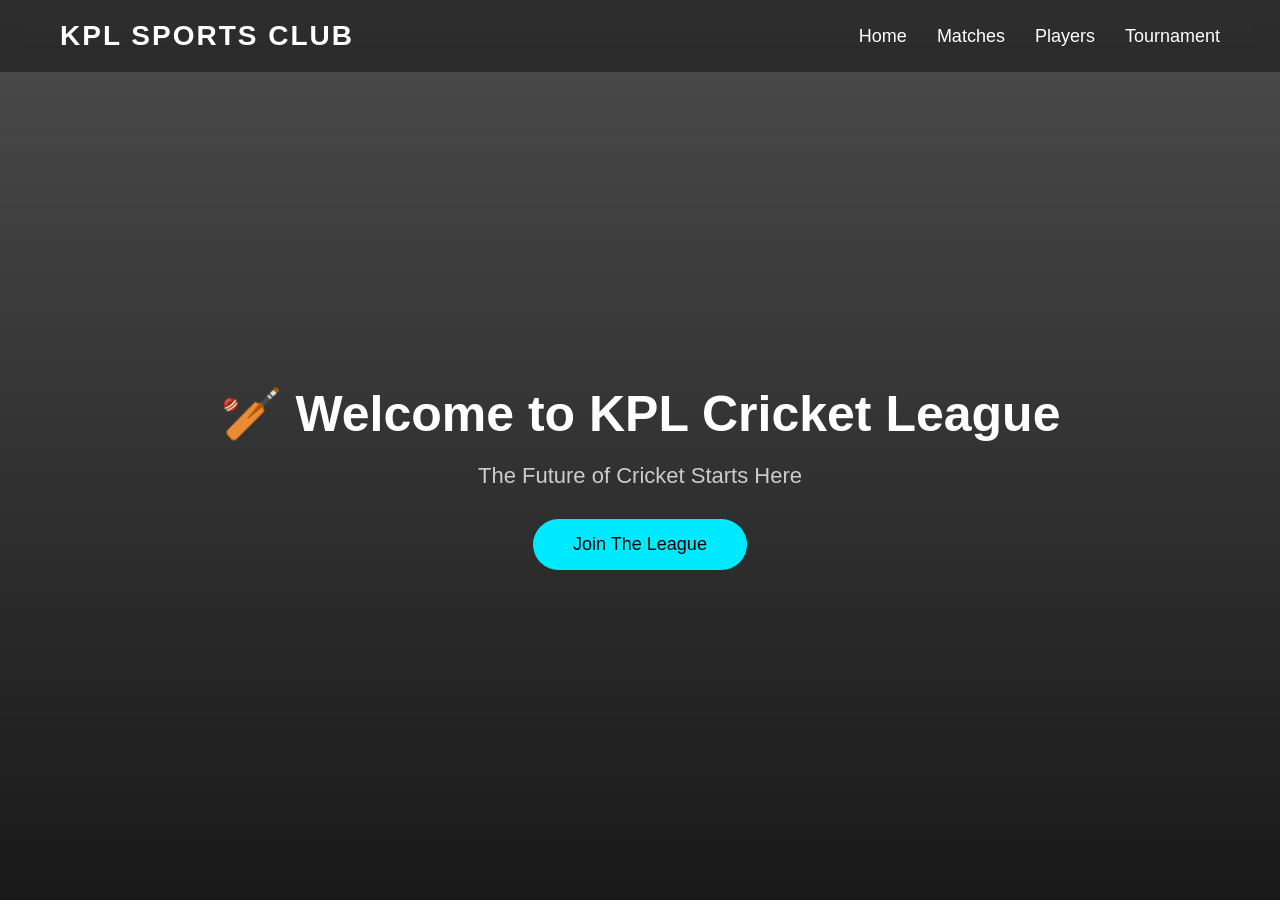
<file: index.html>
<!DOCTYPE html>
<html>

<head>
<title>KPL Sports Club</title>
<link rel="stylesheet" href="style.css">
</head>

<body>

<nav>
<h1>KPL SPORTS CLUB</h1>

<ul>
<li><a href="index.html">Home</a></li>
<li><a href="matches.html">Matches</a></li>
<li><a href="players.html">Players</a></li>
<li><a href="tournament.html">Tournament</a></li>
</ul>

</nav>

<header class="hero">

<h2>🏏 Welcome to KPL Cricket League</h2>

<p>The Future of Cricket Starts Here</p>

<button onclick="showMessage()">Join The League</button>

</header>
<script src="script.js"></script>

</body>
</html>
</file>
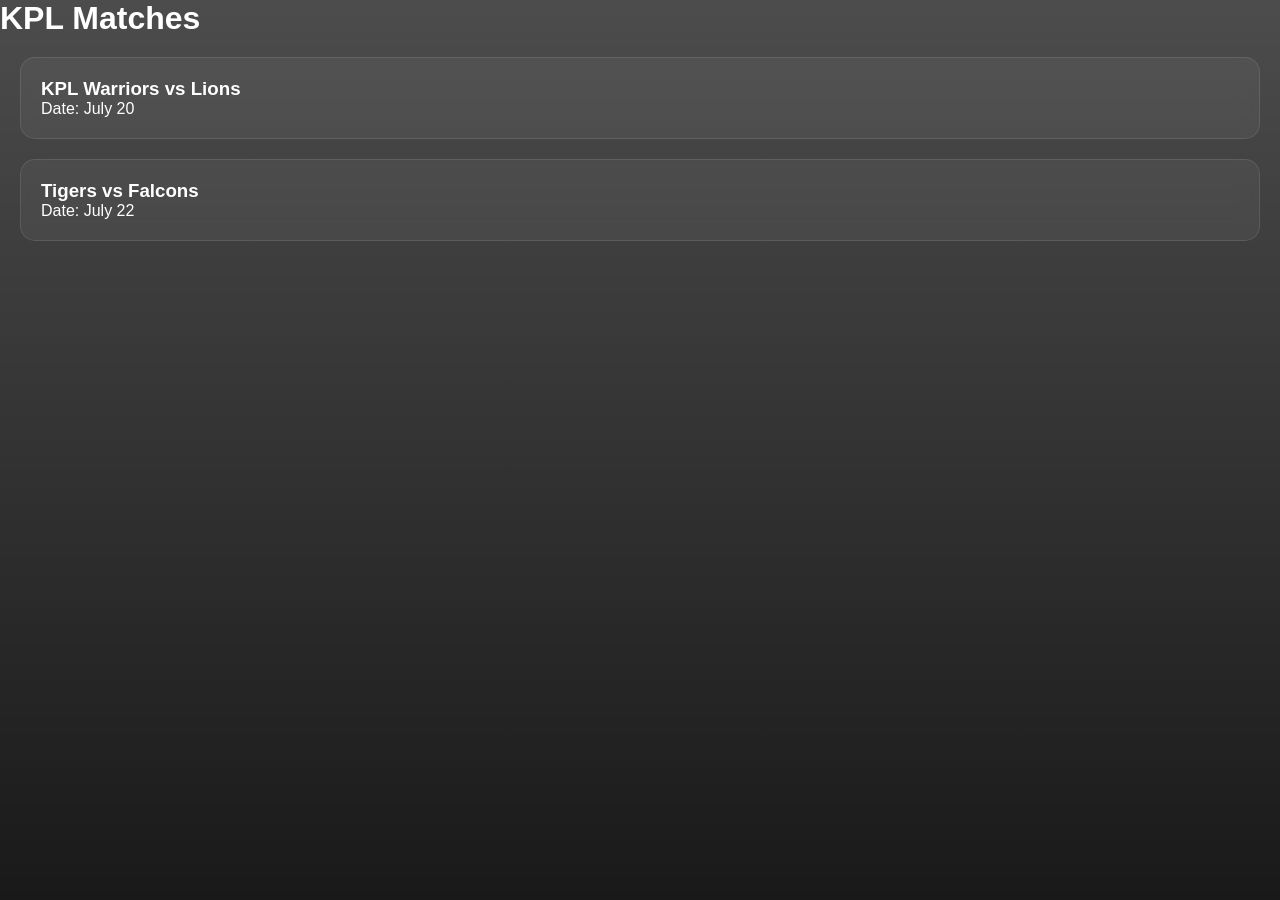
<file: matches.html>
<!DOCTYPE html>
<html>

<head>
<title>KPL Matches</title>
<link rel="stylesheet" href="style.css">
</head>

<body>

<h1>KPL Matches</h1>

<div class="card">

<h3>KPL Warriors vs Lions</h3>
<p>Date: July 20</p>

</div>

<div class="card">

<h3>Tigers vs Falcons</h3>
<p>Date: July 22</p>

</div>

</body>
</html>
</file>
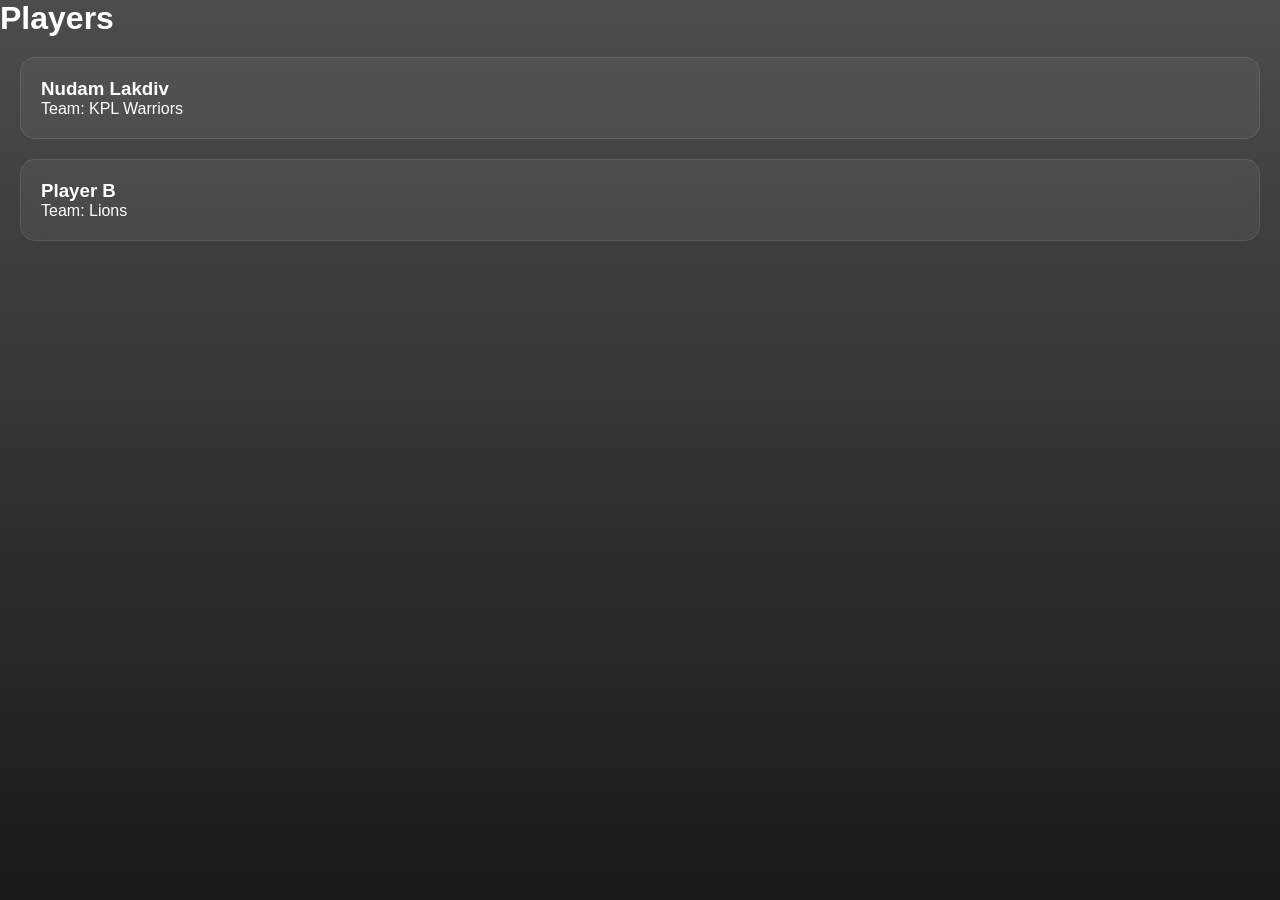
<file: players.html>
<!DOCTYPE html>
<html>

<head>
<title>KPL Players</title>
<link rel="stylesheet" href="style.css">
</head>

<body>

<h1>Players</h1>

<div class="card">
<h3>Nudam Lakdiv</h3>
<p>Team: KPL Warriors</p>
</div>

<div class="card">
<h3>Player B</h3>
<p>Team: Lions</p>
</div>

</body>
</html>
</file>
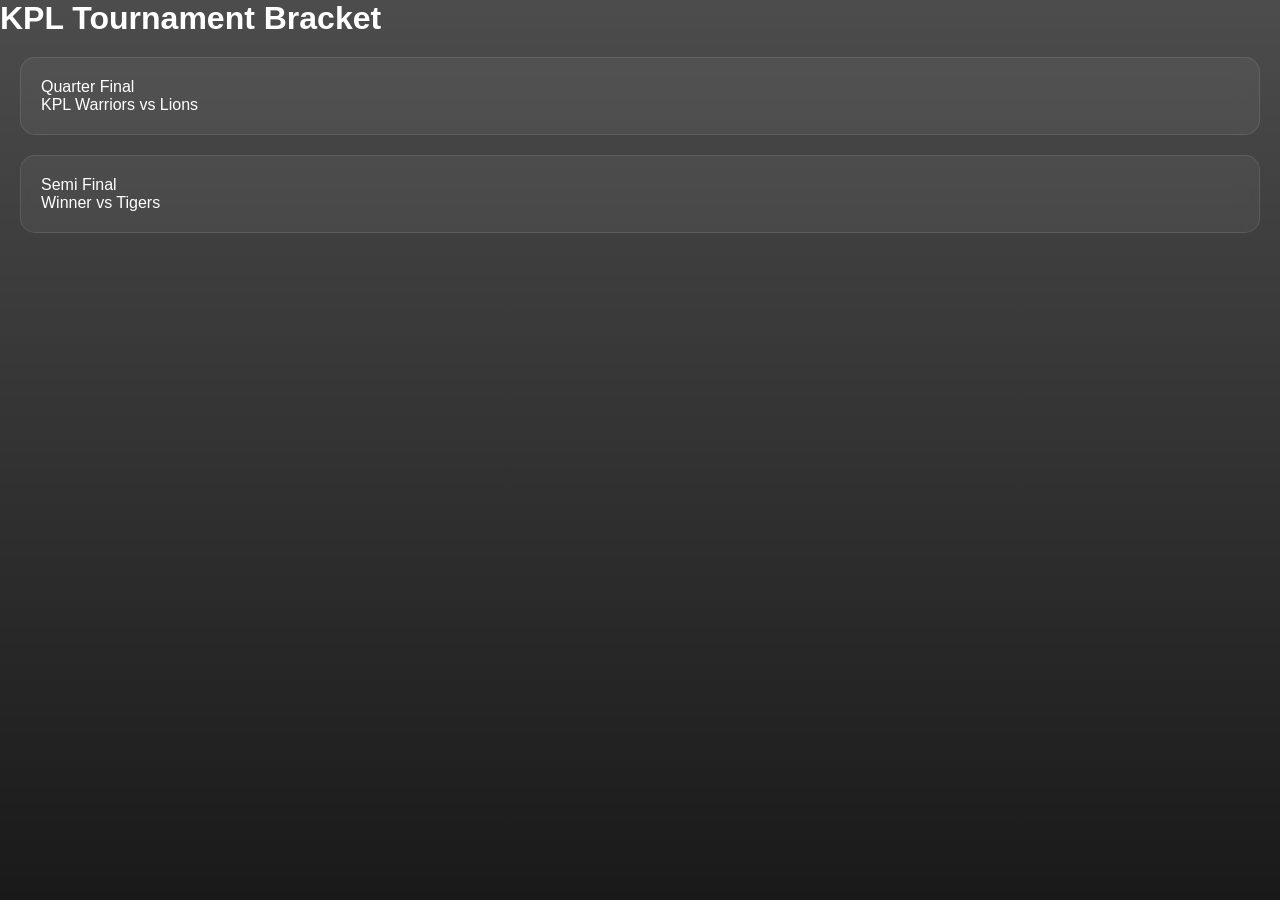
<file: tournament.html>
<!DOCTYPE html>
<html>

<head>
<title>KPL Tournament</title>
<link rel="stylesheet" href="style.css">
</head>

<body>

<h1>KPL Tournament Bracket</h1>

<div class="card">

Quarter Final<br>
KPL Warriors vs Lions

</div>

<div class="card">

Semi Final<br>
Winner vs Tigers

</div>

</body>
</html>
</file>
<file: style.css>
*{
margin:0;
padding:0;
box-sizing:border-box;
font-family:Arial, Helvetica, sans-serif;
}

body{
background:linear-gradient(rgba(0,0,0,0.7),rgba(0,0,0,0.9)),
url("https://images.unsplash.com/photo-1540747913346-19e32dc3e97e");
background-size:cover;
background-position:center;
color:white;
min-height:100vh;
}

/* NAVBAR */

nav{
display:flex;
justify-content:space-between;
align-items:center;
padding:20px 60px;
background:rgba(0,0,0,0.4);
backdrop-filter:blur(10px);
}

nav h1{
font-size:28px;
letter-spacing:2px;
}

nav ul{
display:flex;
gap:30px;
list-style:none;
}

nav a{
text-decoration:none;
color:white;
font-size:18px;
transition:0.3s;
}

nav a:hover{
color:#00eaff;
}

/* HERO */

.hero{
height:90vh;
display:flex;
flex-direction:column;
justify-content:center;
align-items:center;
text-align:center;
padding:20px;
}

.hero h2{
font-size:50px;
margin-bottom:20px;
}

.hero p{
font-size:22px;
margin-bottom:30px;
color:#ccc;
}

/* BUTTON */

.hero button{
padding:15px 40px;
font-size:18px;
border:none;
border-radius:30px;
background:#00eaff;
color:black;
cursor:pointer;
transition:0.3s;
}

.hero button:hover{
transform:scale(1.1);
box-shadow:0 0 20px #00eaff;
}

/* CARD */

.card{
background:rgba(255,255,255,0.05);
backdrop-filter:blur(10px);
padding:20px;
margin:20px;
border-radius:15px;
border:1px solid rgba(255,255,255,0.1);
}
</file>
